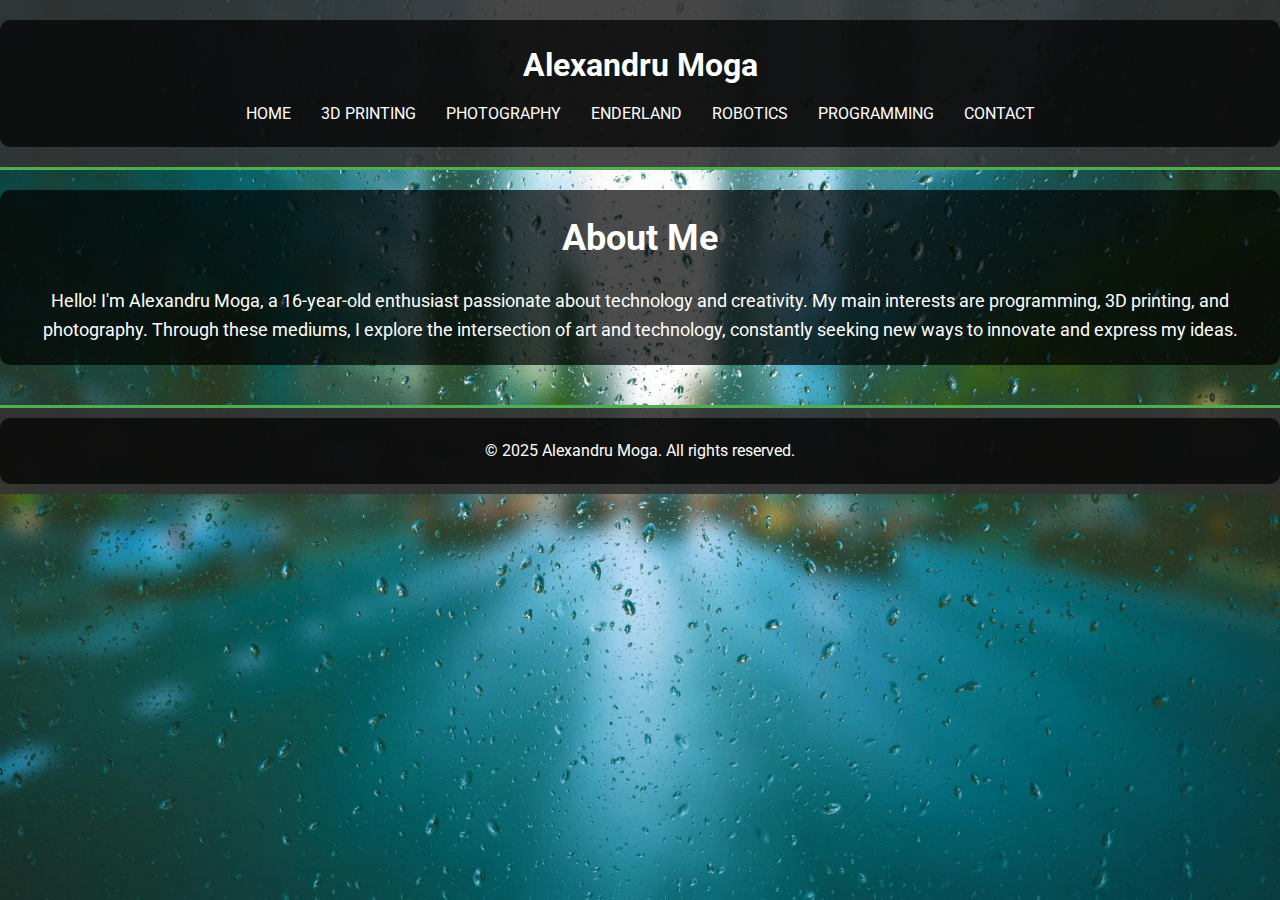
<file: index.html>
<!DOCTYPE html>
<html lang="en">
<head>
    <meta charset="UTF-8">
    <meta name="viewport" content="width=device-width, initial-scale=1.0">
    <title>Alexandru Moga | Personal Portfolio</title>
    <link rel="stylesheet" href="styles.css">
</head>
<body>
    <header>
        <div class="container">
            <h1>Alexandru Moga</h1>
            <nav>
                <ul>
                    <li><a href="index.html">Home</a></li>
                    <li><a href="3dprinting.html">3D Printing</a></li>
                    <li><a href="photography.html">Photography</a></li>
                    <li><a href="enderland.html">Enderland</a></li>
                    <li><a href="robotics.html">Robotics</a></li>
                    <li><a href="programming.html">Programming</a></li>
                    <li><a href="contact.html">Contact</a></li>
                </ul>
            </nav>
        </div>
    </header>
    <main>
        <section id="about">
            <div class="container">
                <h2>About Me</h2>
                <p>Hello! I'm Alexandru Moga, a 16-year-old enthusiast passionate about technology and creativity. My main interests are programming, 3D printing, and photography. Through these mediums, I explore the intersection of art and technology, constantly seeking new ways to innovate and express my ideas.</p>
            </div>
        </section>
    </main>
    <footer>
        <div class="container">
            <p>&copy; 2025 Alexandru Moga. All rights reserved.</p>
        </div>
    </footer>
</body>
</html>
</file>
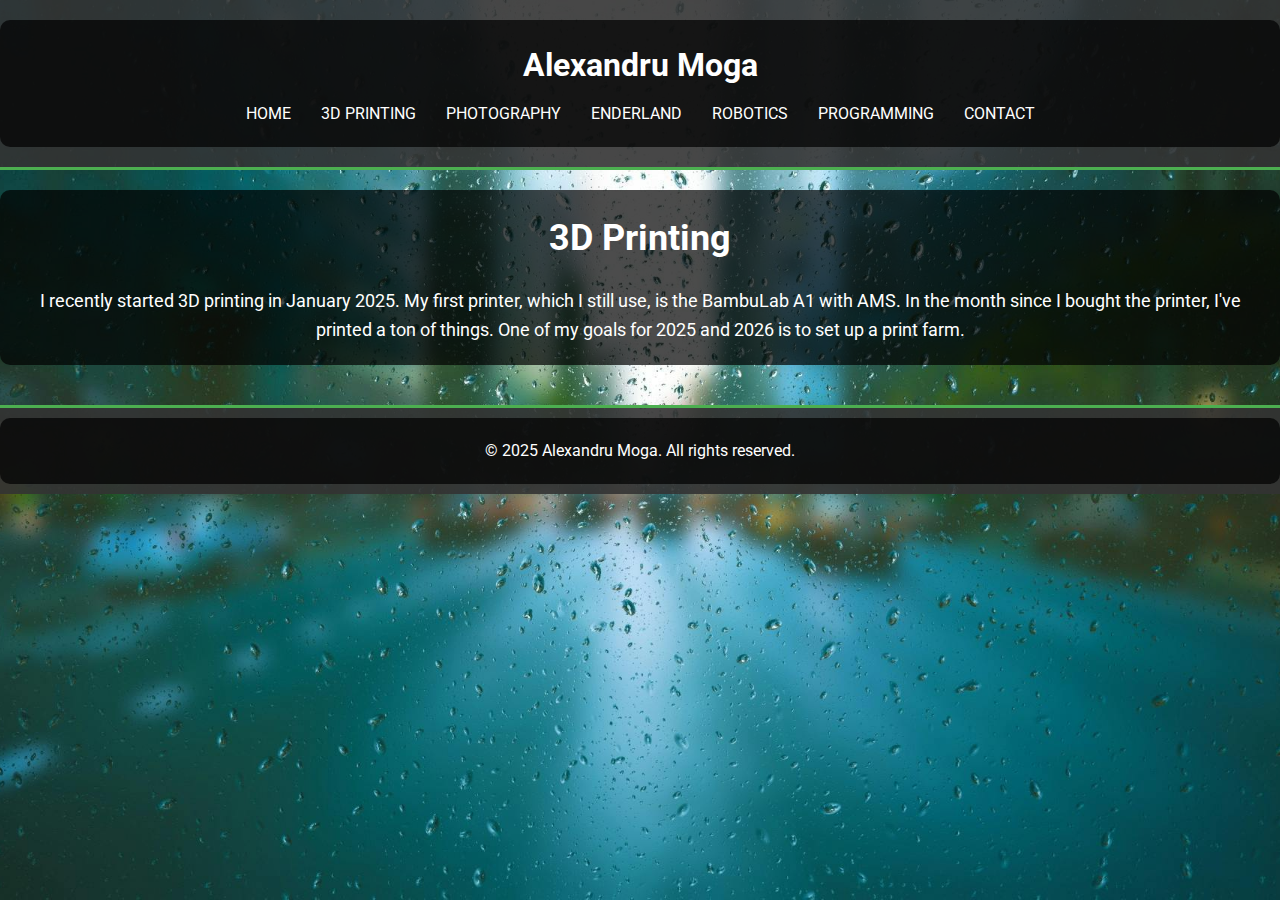
<file: 3dprinting.html>
<!DOCTYPE html>
<html lang="en">
<head>
    <meta charset="UTF-8">
    <meta name="viewport" content="width=device-width, initial-scale=1.0">
    <title>3D Printing | Alexandru Moga</title>
    <link rel="stylesheet" href="styles.css">
</head>
<body>
    <header>
        <div class="container">
            <h1>Alexandru Moga</h1>
            <nav>
                <ul>
                    <li><a href="index.html">Home</a></li>
                    <li><a href="3dprinting.html">3D Printing</a></li>
                    <li><a href="photography.html">Photography</a></li>
                    <li><a href="enderland.html">Enderland</a></li>
                    <li><a href="robotics.html">Robotics</a></li>
                    <li><a href="programming.html">Programming</a></li>
                    <li><a href="contact.html">Contact</a></li>
                </ul>
            </nav>
        </div>
    </header>
    <main>
        <section id="3dprinting">
            <div class="container">
                <h2>3D Printing</h2>
                <p>I recently started 3D printing in January 2025. My first printer, which I still use, is the BambuLab A1 with AMS. In the month since I bought the printer, I've printed a ton of things. One of my goals for 2025 and 2026 is to set up a print farm.</p>
            </div>
        </section>
    </main>
    <footer>
        <div class="container">
            <p>&copy; 2025 Alexandru Moga. All rights reserved.</p>
        </div>
    </footer>
</body>
</html>
</file>
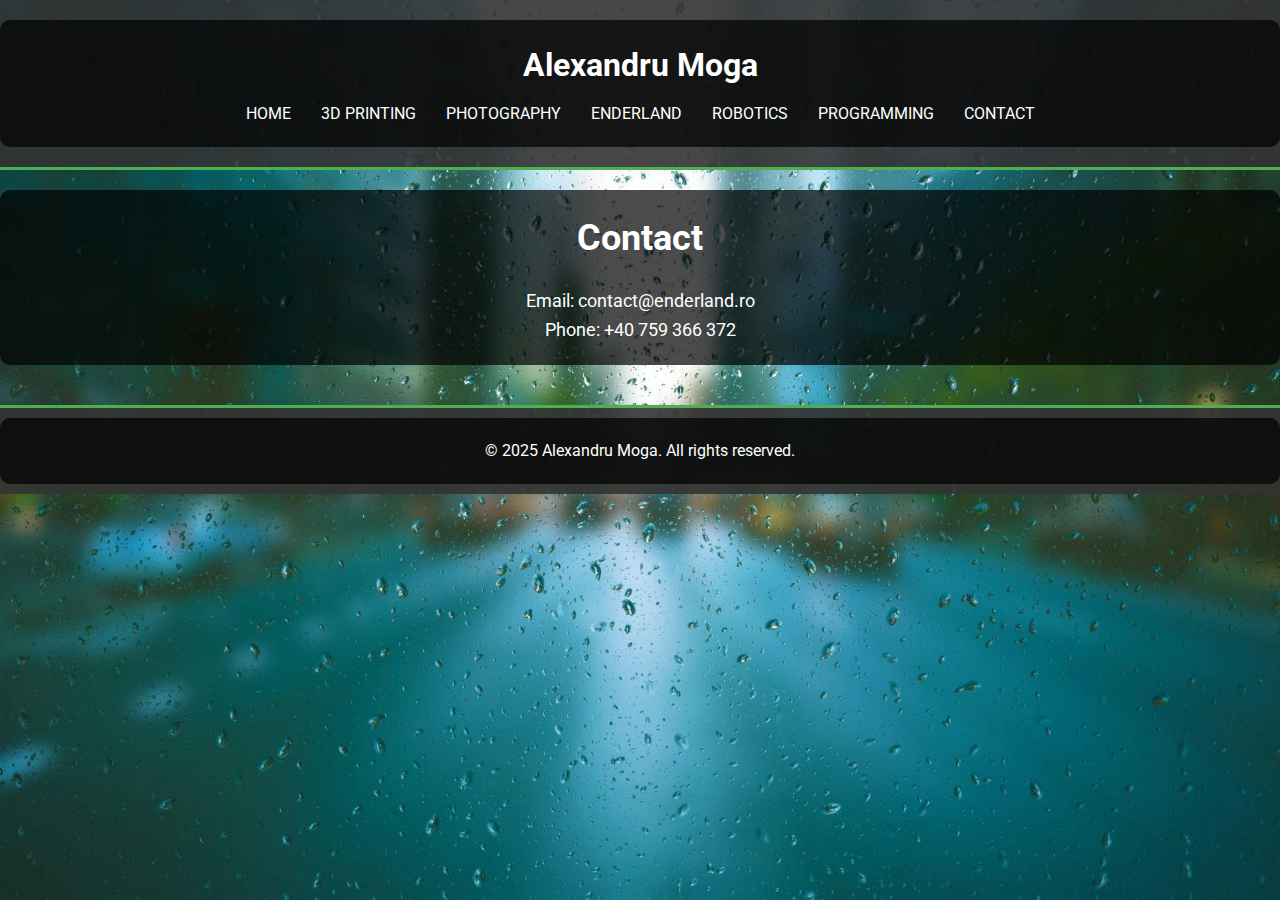
<file: contact.html>
<!DOCTYPE html>
<html lang="en">
<head>
    <meta charset="UTF-8">
    <meta name="viewport" content="width=device-width, initial-scale=1.0">
    <title>Contact - Alexandru Moga</title>
    <link rel="stylesheet" href="styles.css">
</head>
<body>
    <header>
        <div class="container">
            <h1>Alexandru Moga</h1>
            <nav>
                <ul>
                    <li><a href="index.html">Home</a></li>
                    <li><a href="3dprinting.html">3D Printing</a></li>
                    <li><a href="photography.html">Photography</a></li>
                    <li><a href="enderland.html">Enderland</a></li>
                    <li><a href="robotics.html">Robotics</a></li>
                    <li><a href="programming.html">Programming</a></li>
                    <li><a href="contact.html">Contact</a></li>
                </ul>
            </nav>
        </div>
    </header>
    <main>
        <section id="contact">
            <div class="container">
                <h2>Contact</h2>
                <p>Email: contact@enderland.ro</p>
                <p>Phone: +40 759 366 372</p>
            </div>
        </section>
    </main>
    <footer>
        <div class="container">
            <p>&copy; 2025 Alexandru Moga. All rights reserved.</p>
        </div>
    </footer>
</body>
</html>
</file>
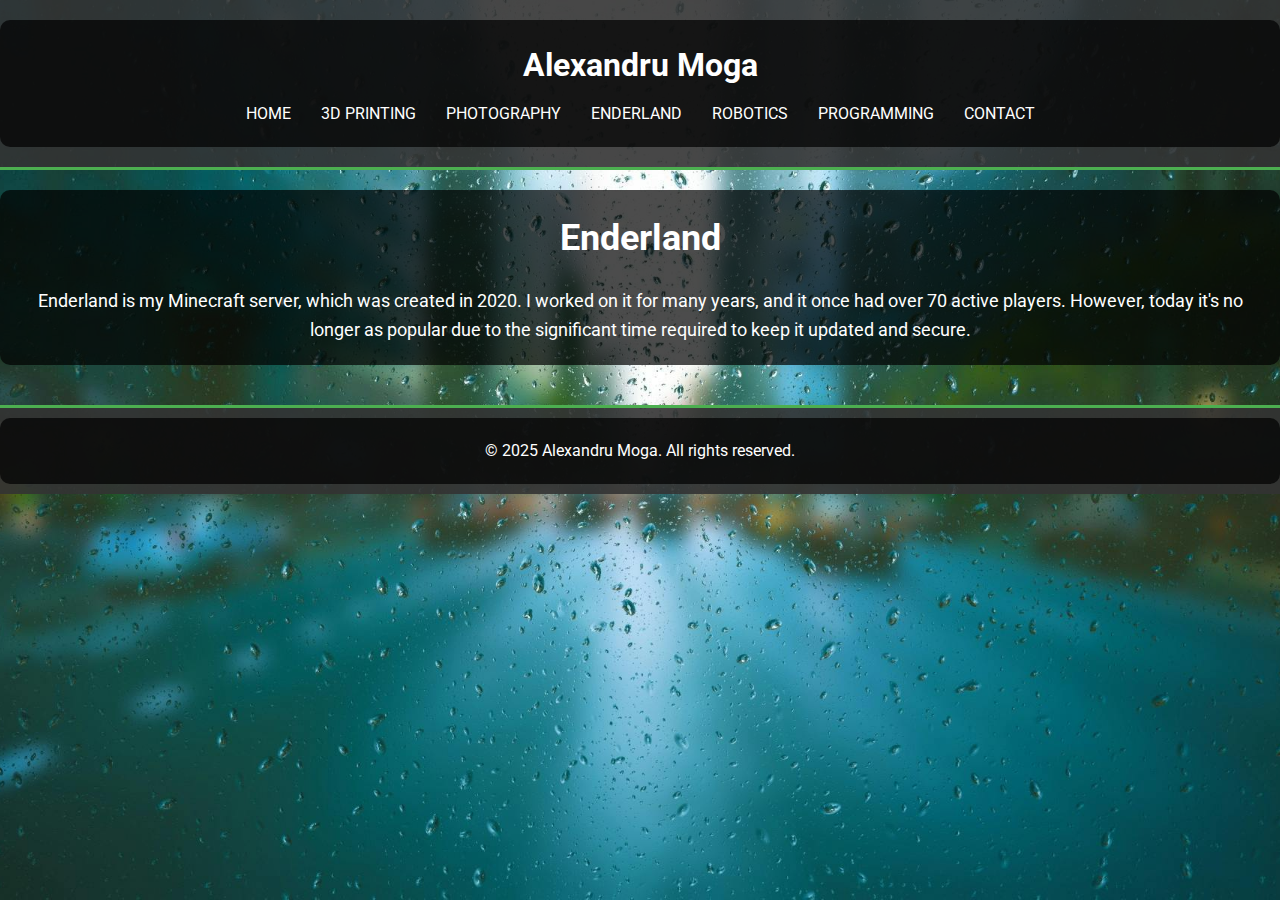
<file: enderland.html>
<!DOCTYPE html>
<html lang="en">
<head>
    <meta charset="UTF-8">
    <meta name="viewport" content="width=device-width, initial-scale=1.0">
    <title>Enderland - Alexandru Moga</title>
    <link rel="stylesheet" href="styles.css">
</head>
<body>
    <header>
        <div class="container">
            <h1>Alexandru Moga</h1>
            <nav>
                <ul>
                    <li><a href="index.html">Home</a></li>
                    <li><a href="3dprinting.html">3D Printing</a></li>
                    <li><a href="photography.html">Photography</a></li>
                    <li><a href="enderland.html">Enderland</a></li>
                    <li><a href="robotics.html">Robotics</a></li>
                    <li><a href="programming.html">Programming</a></li>
                    <li><a href="contact.html">Contact</a></li>
                </ul>
            </nav>
        </div>
    </header>
    <main>
        <section id="enderland">
            <div class="container">
                <h2>Enderland</h2>
                <p>Enderland is my Minecraft server, which was created in 2020. I worked on it for many years, and it once had over 70 active players. However, today it's no longer as popular due to the significant time required to keep it updated and secure.</p>
            </div>
        </section>
    </main>
    <footer>
        <div class="container">
            <p>&copy; 2025 Alexandru Moga. All rights reserved.</p>
        </div>
    </footer>
</body>
</html>
</file>
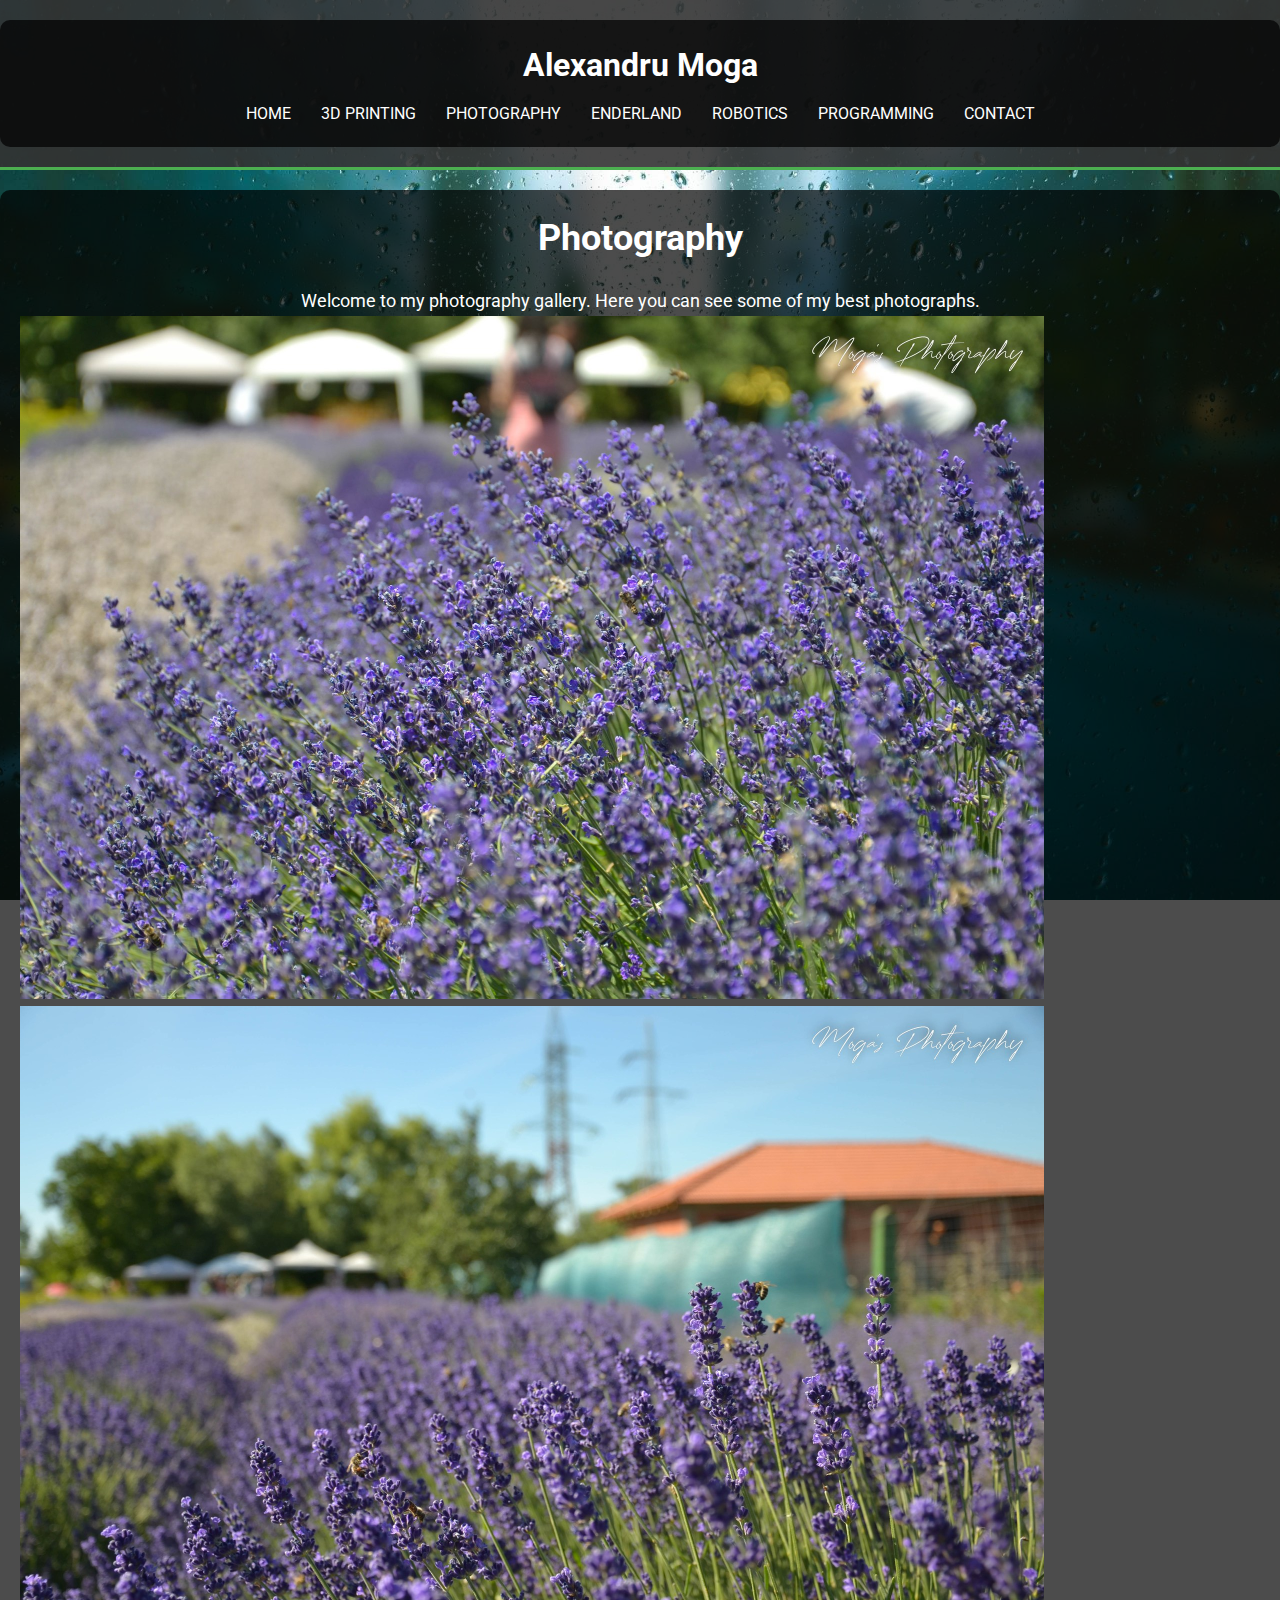
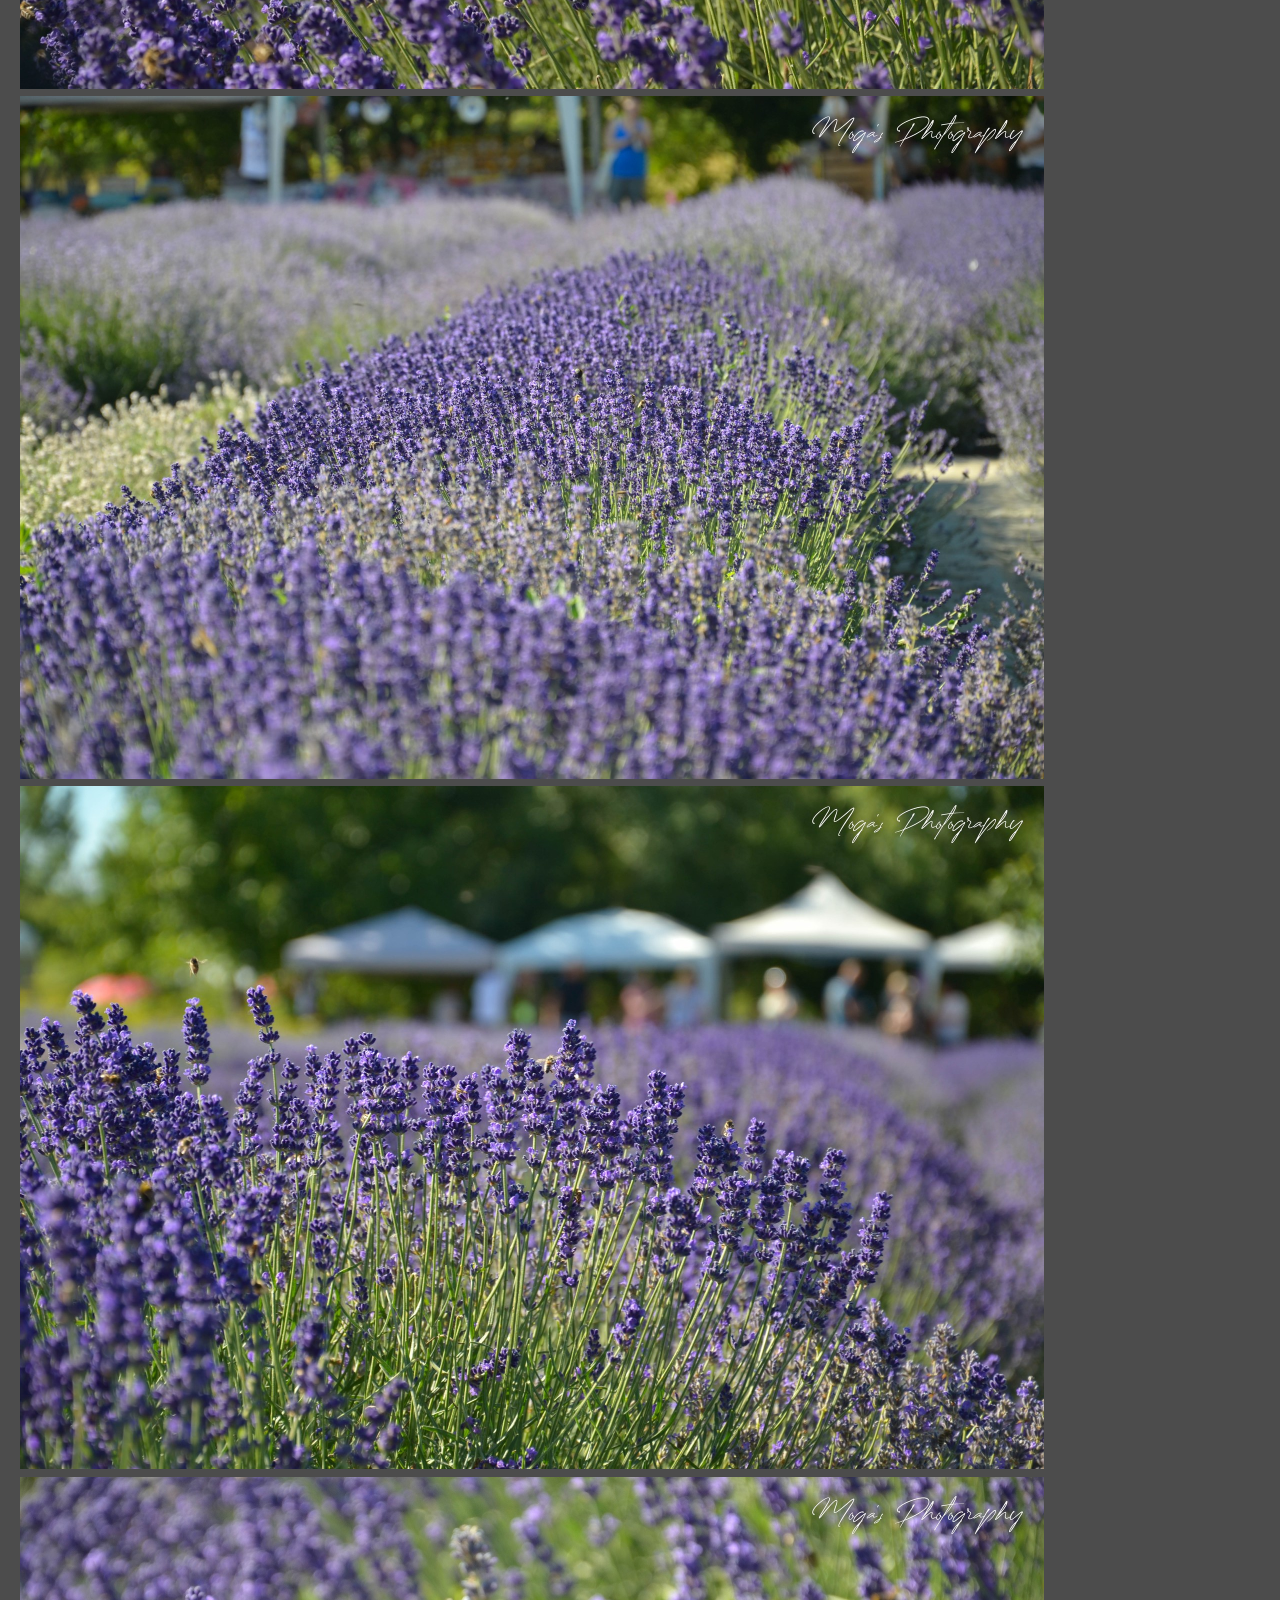
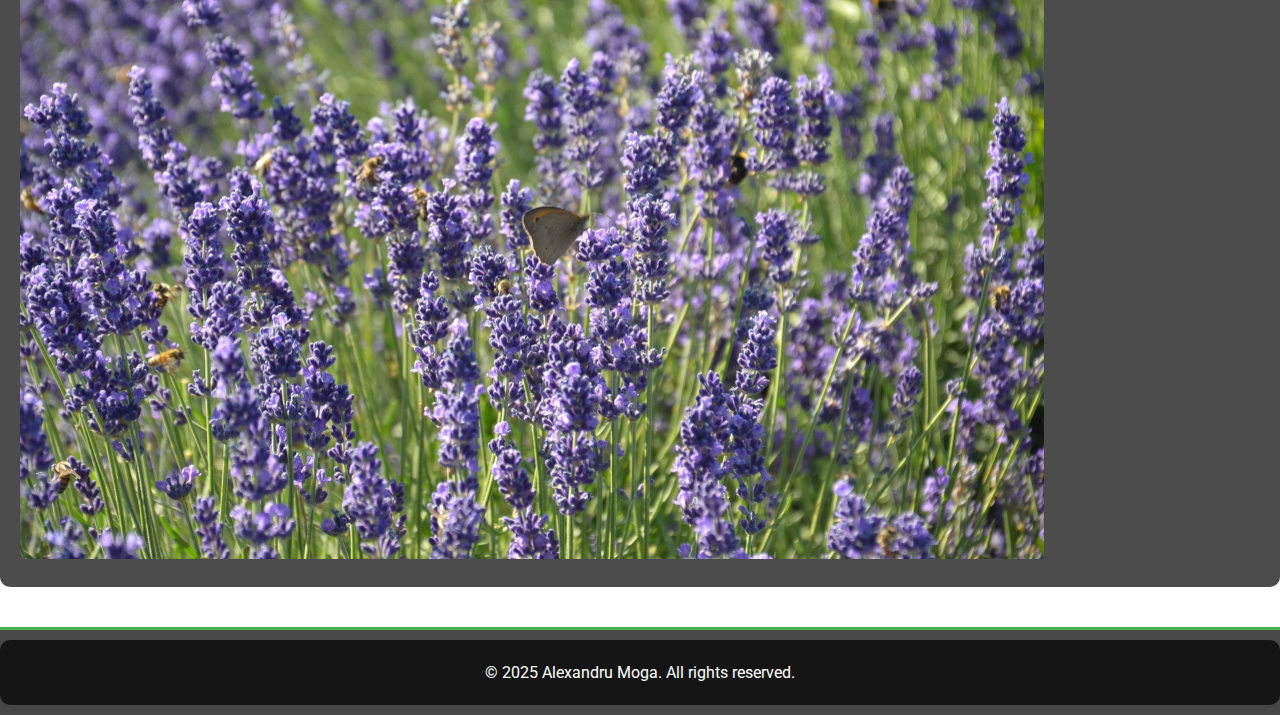
<file: photography.html>
<!DOCTYPE html>
<html lang="en">
<head>
    <meta charset="UTF-8">
    <meta name="viewport" content="width=device-width, initial-scale=1.0">
    <title>Photography</title>
    <link rel="stylesheet" href="styles.css">
    <style>
        .photo-gallery img {
            width: 1024px; /* Adjust the width as needed */
            height: auto; /* Maintain aspect ratio */
        }
    </style>
</head>
<body>
    <header>
        <div class="container">
            <h1>Alexandru Moga</h1>
            <nav>
                <ul>
                    <li><a href="index.html">Home</a></li>
                    <li><a href="3dprinting.html">3D Printing</a></li>
                    <li><a href="photography.html">Photography</a></li>
                    <li><a href="enderland.html">Enderland</a></li>
                    <li><a href="robotics.html">Robotics</a></li>
                    <li><a href="programming.html">Programming</a></li>
                    <li><a href="contact.html">Contact</a></li>
                </ul>
            </nav>
        </div>
    </header>
    <main>
        <section id="photography">
            <div class="container">
                <h2>Photography</h2>
                <p>Welcome to my photography gallery. Here you can see some of my best photographs.</p>
                <div class="photo-gallery">
                    <figure>
                        <img src="media/photo1.jpg" alt="Photograph 1">
                    </figure>
                    <figure>
                        <img src="media/photo2.jpg" alt="Photograph 2">
                    </figure>
                    <figure>
                        <img src="media/photo3.jpg" alt="Photograph 3">
                    </figure>
                    <figure>
                        <img src="media/photo4.jpg" alt="Photograph 4">
                    </figure>
                    <figure>
                        <img src="media/photo5.jpg" alt="Photograph 5">
                    </figure>
                </div>
            </div>
        </section>
    </main>
    <footer>
        <div class="container">
            <p>&copy; 2025 Alexandru Moga. All rights reserved.</p>
        </div>
    </footer>
</body>
</html>
</file>
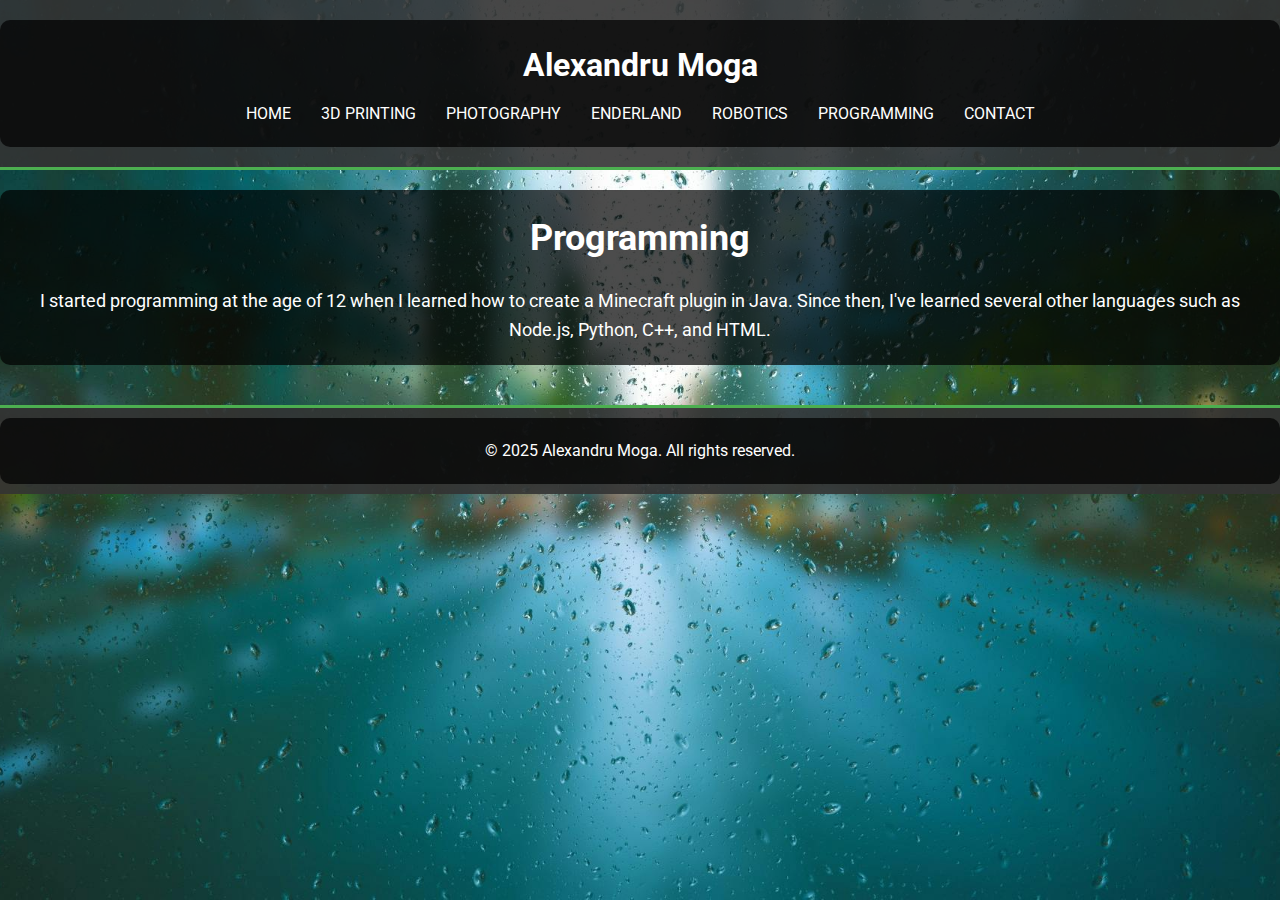
<file: programming.html>
<!DOCTYPE html>
<html lang="en">
<head>
    <meta charset="UTF-8">
    <meta name="viewport" content="width=device-width, initial-scale=1.0">
    <title>Programming - Alexandru Moga</title>
    <link rel="stylesheet" href="styles.css">
</head>
<body>
    <header>
        <div class="container">
            <h1>Alexandru Moga</h1>
            <nav>
                <ul>
                    <li><a href="index.html">Home</a></li>
                    <li><a href="3dprinting.html">3D Printing</a></li>
                    <li><a href="photography.html">Photography</a></li>
                    <li><a href="enderland.html">Enderland</a></li>
                    <li><a href="robotics.html">Robotics</a></li>
                    <li><a href="programming.html">Programming</a></li>
                    <li><a href="contact.html">Contact</a></li>
                </ul>
            </nav>
        </div>
    </header>
    <main>
        <section id="programming">
            <div class="container">
                <h2>Programming</h2>
                <p>I started programming at the age of 12 when I learned how to create a Minecraft plugin in Java. Since then, I've learned several other languages such as Node.js, Python, C++, and HTML.</p>
            </div>
        </section>
    </main>
    <footer>
        <div class="container">
            <p>&copy; 2025 Alexandru Moga. All rights reserved.</p>
        </div>
    </footer>
</body>
</html>
</file>
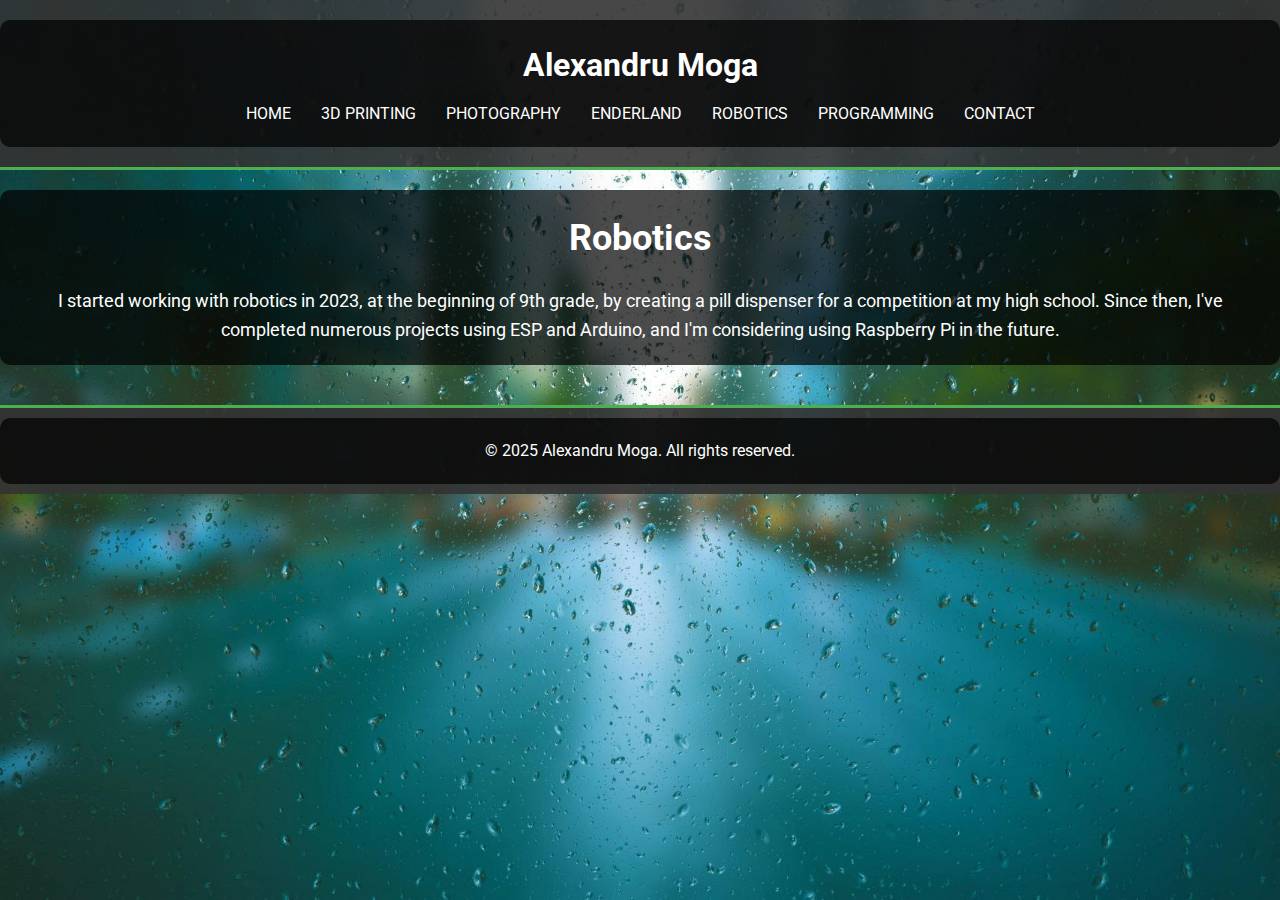
<file: robotics.html>
<!DOCTYPE html>
<html lang="en">
<head>
    <meta charset="UTF-8">
    <meta name="viewport" content="width=device-width, initial-scale=1.0">
    <title>Robotics - Alexandru Moga</title>
    <link rel="stylesheet" href="styles.css">
</head>
<body>
    <header>
        <div class="container">
            <h1>Alexandru Moga</h1>
            <nav>
                <ul>
                    <li><a href="index.html">Home</a></li>
                    <li><a href="3dprinting.html">3D Printing</a></li>
                    <li><a href="photography.html">Photography</a></li>
                    <li><a href="enderland.html">Enderland</a></li>
                    <li><a href="robotics.html">Robotics</a></li>
                    <li><a href="programming.html">Programming</a></li>
                    <li><a href="contact.html">Contact</a></li>
                </ul>
            </nav>
        </div>
    </header>
    <main>
        <section id="robotics">
            <div class="container">
                <h2>Robotics</h2>
                <p>I started working with robotics in 2023, at the beginning of 9th grade, by creating a pill dispenser for a competition at my high school. Since then, I've completed numerous projects using ESP and Arduino, and I'm considering using Raspberry Pi in the future.</p>
            </div>
        </section>
    </main>
    <footer>
        <div class="container">
            <p>&copy; 2025 Alexandru Moga. All rights reserved.</p>
        </div>
    </footer>
</body>
</html>
</file>
<file: styles.css>
/* Import Google Font */
@import url('https://fonts.googleapis.com/css2?family=Roboto:wght@400;700&display=swap');

* {
    margin: 0;
    padding: 0;
    box-sizing: border-box;
}

body {
    font-family: 'Roboto', sans-serif;
    line-height: 1.6;
    background-image: url('/media/background.jpg');
    background-size: cover;
    background-position: center;
    background-repeat: no-repeat;
    background-attachment: fixed;
    color: #fff;
}

.container {
    background-color: rgba(0, 0, 0, 0.7);
    padding: 20px;
    border-radius: 10px;
}

header {
    background: rgba(51, 51, 51, 0.9);
    color: #fff;
    padding: 20px 0;
    border-bottom: #4CAF50 3px solid;
}

header a {
    color: #fff;
    text-decoration: none;
    text-transform: uppercase;
    font-size: 16px;
    transition: color 0.3s ease;
}

header a:hover {
    color: #4CAF50;
}

header ul {
    padding: 0;
    list-style: none;
    display: flex;
    justify-content: center;
}

header li {
    margin: 0 15px;
}

header h1 {
    text-align: center;
    margin-bottom: 10px;
}

main {
    padding: 20px 0;
}

main h2 {
    font-size: 36px;
    margin-bottom: 20px;
    text-align: center;
}

main p {
    font-size: 18px;
    text-align: center;
}

footer {
    background: rgba(51, 51, 51, 0.9);
    color: #fff;
    text-align: center;
    padding: 10px 0;
    border-top: #4CAF50 3px solid;
    margin-top: 20px;
}
</file>
